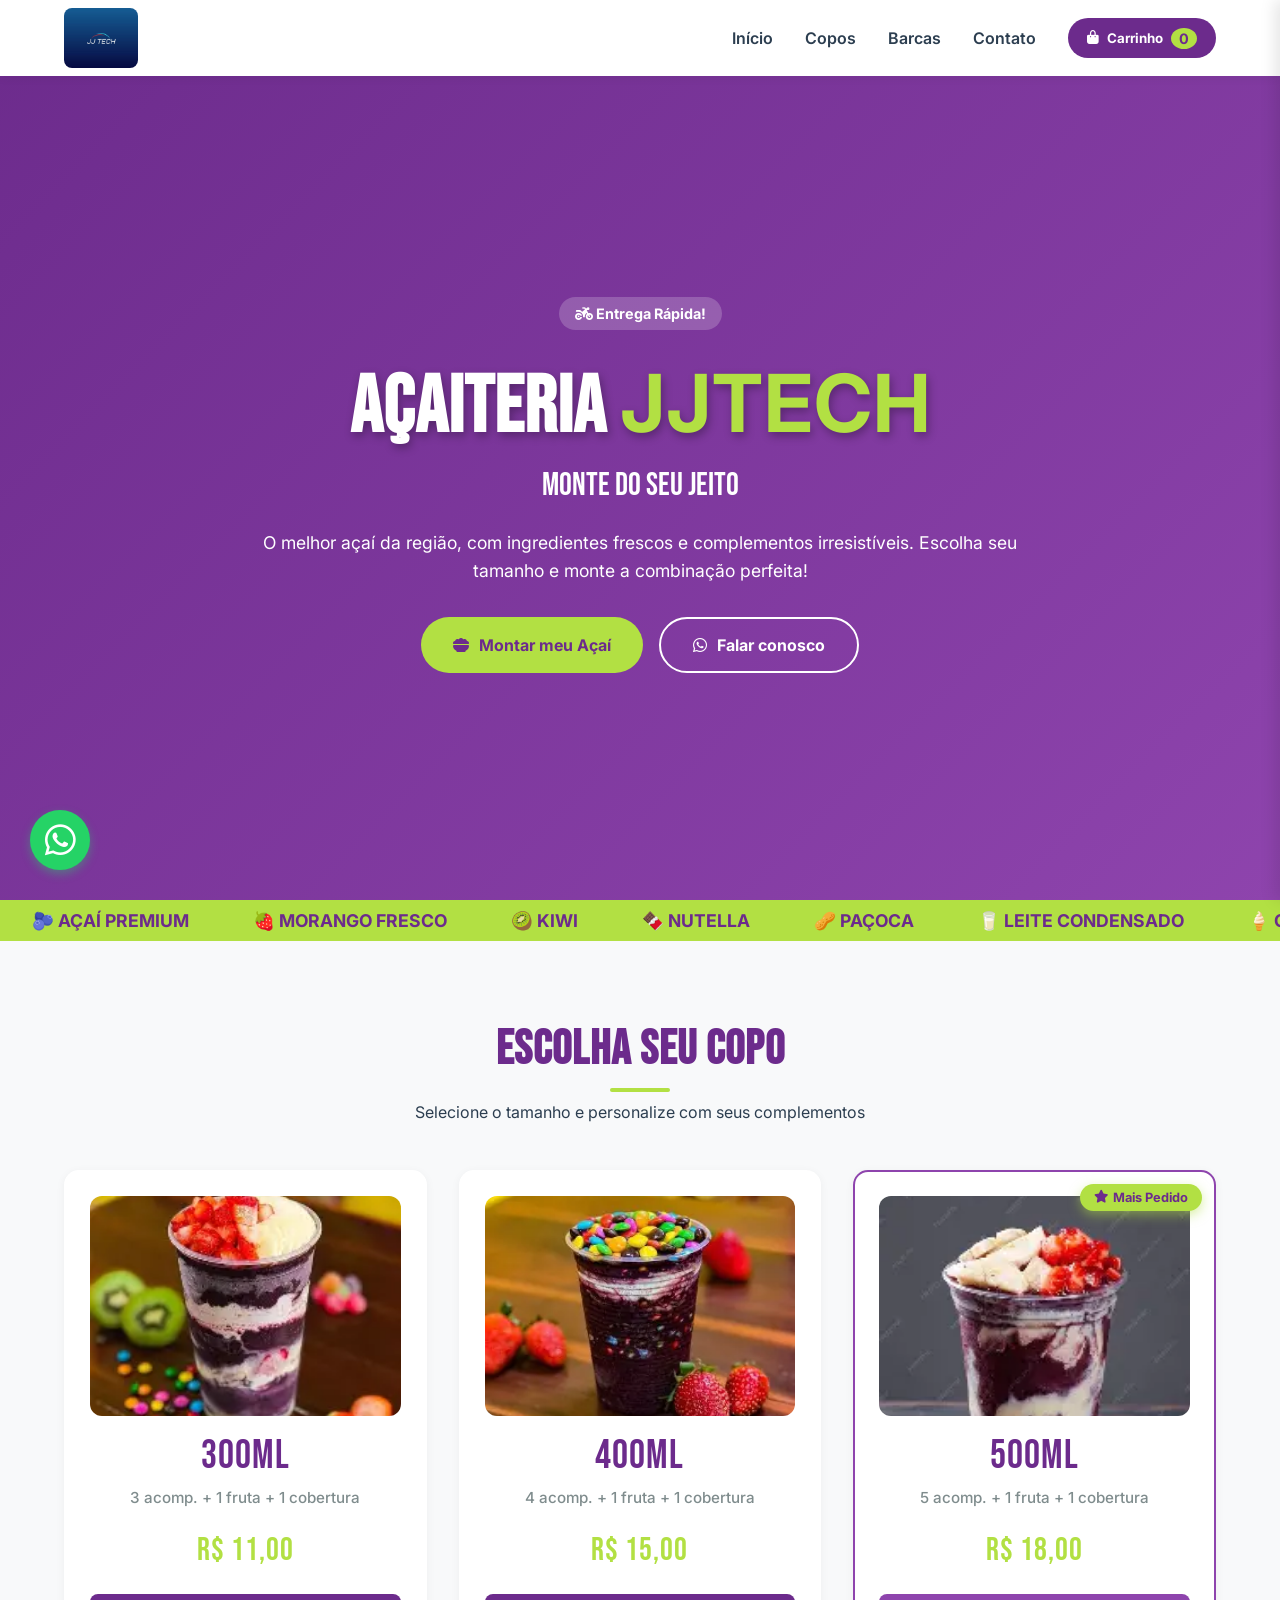
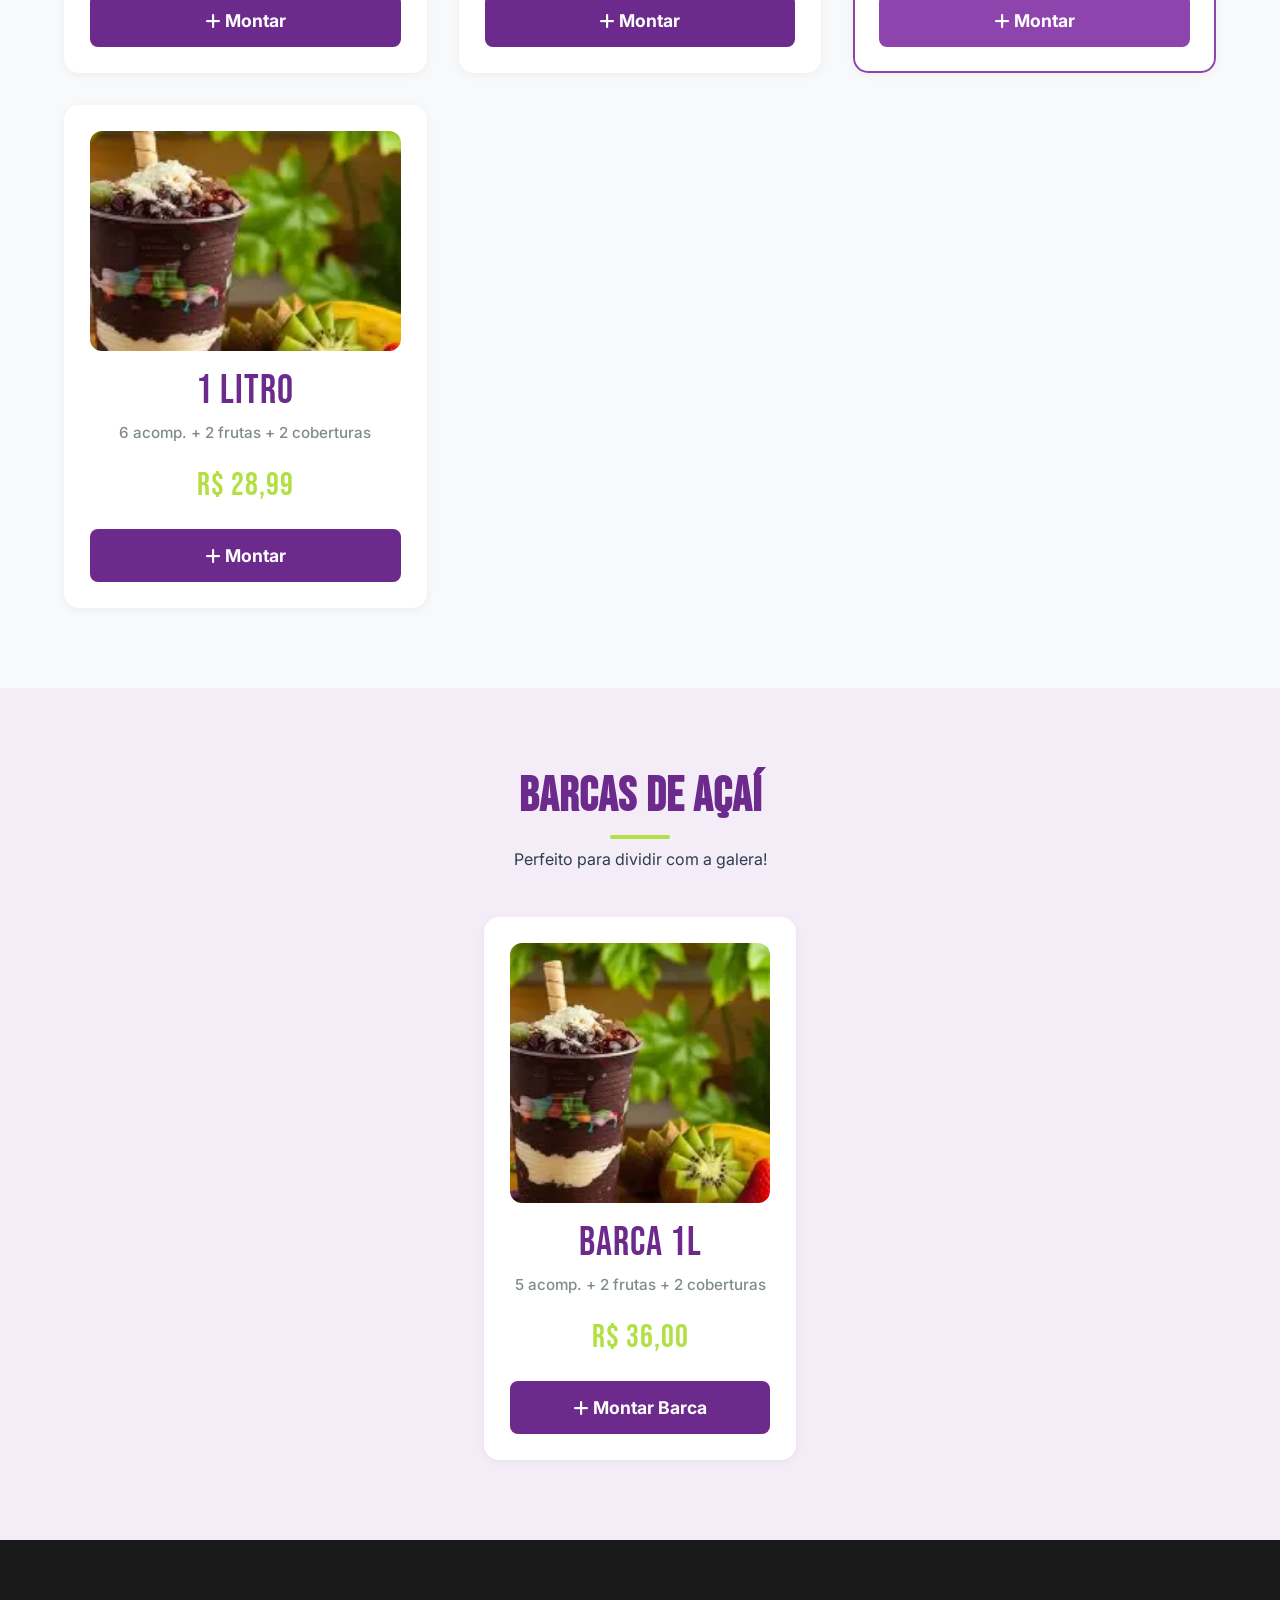
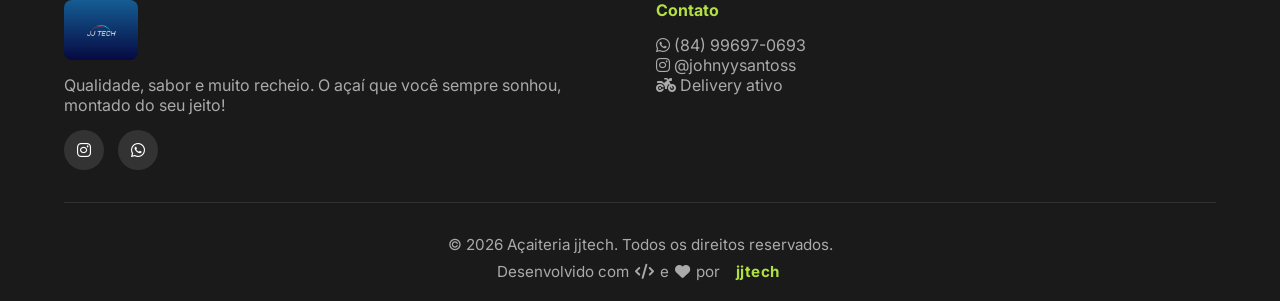
<file: index.html>
<!DOCTYPE html>
<html lang="pt-BR">

    <head>
        <meta charset="UTF-8">
        <meta name="viewport" content="width=device-width, initial-scale=1.0, maximum-scale=5.0, user-scalable=yes">
        <title>Açaiteria jjtech - O Melhor Açaí da Região</title>

        <link rel="icon"
            href="data:image/svg+xml,<svg xmlns=%22http://www.w3.org/2000/svg%22 viewBox=%220 0 100 100%22><text y=%22.9em%22 font-size=%2290%22>🫐</text></svg>">

        <link rel="preconnect" href="https://fonts.googleapis.com">
        <link
            href="https://fonts.googleapis.com/css2?family=Bebas+Neue&family=Inter:wght@300;400;500;600;700;800;900&display=swap"
            rel="stylesheet">
        <link rel="stylesheet" href="https://cdnjs.cloudflare.com/ajax/libs/font-awesome/6.5.1/css/all.min.css">

        <link rel="stylesheet" href="style.css">
    </head>

    <body>

        <nav class="navbar" id="navbar">
            <a href="#" class="logo">
                <img src="img/logo-jjtech.jpeg" alt="jjtech">
            </a>
            <ul class="nav-links" id="navLinks">
                <li><a href="#home">Início</a></li>
                <li><a href="#cardapio">Copos</a></li>
                <li><a href="#barcas">Barcas</a></li>
                <li><a href="#contato">Contato</a></li>
                <li>
                    <button class="cart-nav-btn" onclick="toggleCart()">
                        <i class="fas fa-shopping-bag"></i>
                        <span>Carrinho</span>
                        <span class="cart-badge" id="cartBadge">0</span>
                    </button>
                </li>
            </ul>
            <button class="mobile-menu-btn" onclick="toggleMenu()"><i class="fas fa-bars"></i></button>
        </nav>

        <section class="hero" id="home">
            <div class="hero-content">
                <div class="hero-badge"><i class="fas fa-motorcycle"></i> Entrega Rápida!</div>
                <h1>AÇAITERIA <span>JJTECH</span></h1>
                <div class="hero-subtitle">Monte do seu jeito</div>
                <p>O melhor açaí da região, com ingredientes frescos e complementos irresistíveis. Escolha seu tamanho e
                    monte a combinação perfeita!</p>
                <div class="hero-buttons">
                    <a href="#cardapio" class="btn btn-primary"><i class="fas fa-bowl-food"></i> Montar meu Açaí</a>
                    <a href="https://wa.me/5584996970693" class="btn btn-outline" target="_blank"><i
                            class="fab fa-whatsapp"></i> Falar conosco</a>
                </div>
            </div>
        </section>

        <div class="marquee-container">
            <div class="marquee">
                <span>🫐 AÇAÍ PREMIUM</span><span>🍓 MORANGO FRESCO</span><span>🥝 KIWI</span><span>🍫
                    NUTELLA</span><span>🥜 PAÇOCA</span><span>🥛 LEITE CONDENSADO</span><span>🍦 CREME DE NINHO</span>
                <span>🫐 AÇAÍ PREMIUM</span><span>🍓 MORANGO FRESCO</span><span>🥝 KIWI</span><span>🍫
                    NUTELLA</span><span>🥜 PAÇOCA</span><span>🥛 LEITE CONDENSADO</span><span>🍦 CREME DE NINHO</span>
            </div>
        </div>

        <section class="acai-section" id="cardapio">
            <div class="section-header">
                <h2>ESCOLHA SEU COPO</h2>
                <div class="line"></div>
                <p>Selecione o tamanho e personalize com seus complementos</p>
            </div>

            <div class="acai-grid">
                <div class="acai-card animate-on-scroll" onclick="openAcaiModal('Copo 300ml', 11.00, 3, 1, 1)">
                    <div class="acai-card-image">
                        <img src="img/açai1.webp" alt="Copo de açaí 300ml" loading="lazy">
                    </div>
                    <div class="acai-card-info">
                        <div class="size">300ml</div>
                        <div class="opcoes">3 acomp. + 1 fruta + 1 cobertura</div>
                        <div class="price">R$ 11,00</div>
                        <button class="add-acai"><i class="fas fa-plus"></i> Montar</button>
                    </div>
                </div>
                <div class="acai-card animate-on-scroll" onclick="openAcaiModal('Copo 400ml', 15.00, 4, 1, 1)">
                    <div class="acai-card-image">
                        <img src="img/açai2.webp" alt="Copo de açaí 400ml" loading="lazy">
                    </div>
                    <div class="acai-card-info">
                        <div class="size">400ml</div>
                        <div class="opcoes">4 acomp. + 1 fruta + 1 cobertura</div>
                        <div class="price">R$ 15,00</div>
                        <button class="add-acai"><i class="fas fa-plus"></i> Montar</button>
                    </div>
                </div>
                <div class="acai-card featured animate-on-scroll" onclick="openAcaiModal('Copo 500ml', 18.00, 5, 1, 1)">
                    <div class="featured-badge"><i class="fas fa-star"></i> Mais Pedido</div>
                    <div class="acai-card-image">
                        <img src="img/açai3.webp" alt="Copo de açaí 500ml" loading="lazy">
                    </div>
                    <div class="acai-card-info">
                        <div class="size">500ml</div>
                        <div class="opcoes">5 acomp. + 1 fruta + 1 cobertura</div>
                        <div class="price featured-price">R$ 18,00</div>
                        <button class="add-acai"><i class="fas fa-plus"></i> Montar</button>
                    </div>
                </div>
                <div class="acai-card animate-on-scroll" onclick="openAcaiModal('Copo 1 Litro', 28.99, 6, 2, 2)">
                    <div class="acai-card-image">
                        <img src="img/açai4.webp" alt="Copo de açaí 1 Litro" loading="lazy">
                    </div>
                    <div class="acai-card-info">
                        <div class="size">1 Litro</div>
                        <div class="opcoes">6 acomp. + 2 frutas + 2 coberturas</div>
                        <div class="price">R$ 28,99</div>
                        <button class="add-acai"><i class="fas fa-plus"></i> Montar</button>
                    </div>
                </div>
            </div>
        </section>

        <section class="acai-section" id="barcas" style="background-color: var(--fundo-secundario);">
            <div class="section-header">
                <h2>BARCAS DE AÇAÍ</h2>
                <div class="line"></div>
                <p>Perfeito para dividir com a galera!</p>
            </div>

            <div class="acai-grid">
                <div class="acai-card barca-card animate-on-scroll"
                    onclick="openAcaiModal('Barca 1 Litro', 36.00, 5, 2, 2)">
                    <div class="acai-card-image">
                        <img src="img/açai4.webp" alt="Barca de açaí 1 Litro" loading="lazy">
                    </div>
                    <div class="acai-card-info">
                        <div class="size">Barca 1L</div>
                        <div class="opcoes">5 acomp. + 2 frutas + 2 coberturas</div>
                        <div class="price">R$ 36,00</div>
                        <button class="add-acai"><i class="fas fa-plus"></i> Montar Barca</button>
                    </div>
                </div>
            </div>
        </section>

        <div class="acai-modal-overlay" id="acaiModal">
            <div class="acai-modal-content">
                <div class="modal-header">
                    <h3 id="modalTitle">Montando Copo</h3>
                    <button class="close-modal" onclick="closeAcaiModal()"><i class="fas fa-times"></i></button>
                </div>
                <div class="modal-body" id="modalBody">
                </div>
                <div class="modal-body" id="adicionaisBody"
                    style="padding-top:0; border-top: 2px dashed #eee; margin-top: -10px;">
                </div>
                <div class="modal-footer">
                    <div class="modal-price-total">Total Copo: <span id="modalPrice">R$ 0,00</span></div>
                    <button class="btn btn-primary" onclick="addCustomAcaiToCart()">Adicionar ao Carrinho</button>
                </div>
            </div>
        </div>

        <footer class="contato" id="contato">
            <div class="footer-grid">
                <div class="footer-brand">
                    <a href="#" class="logo">
                        <img src="img/logo-jjtech.jpeg" alt="jjtech">
                    </a>
                    <p>Qualidade, sabor e muito recheio. O açaí que você sempre sonhou, montado do seu jeito!</p>
                    <div class="social-links">
                        <a href="https://instagram.com/johnyysantoss" target="_blank"><i
                                class="fab fa-instagram"></i></a>
                        <a href="https://wa.me/5584996970693" target="_blank"><i class="fab fa-whatsapp"></i></a>
                    </div>
                </div>

                <div class="footer-col">
                    <h4 style="color: var(--verde-destaque); margin-bottom: 15px;">Contato</h4>
                    <div class="contact-info">
                        <p style="color:#aaa;"><i class="fab fa-whatsapp"></i> (84) 99697-0693</p>
                        <p style="color:#aaa;"><i class="fab fa-instagram"></i> @johnyysantoss</p>
                        <p style="color:#aaa;"><i class="fas fa-motorcycle"></i> Delivery ativo</p>
                    </div>
                </div>
            </div>
            <div class="footer-bottom">
                <p>&copy; 2026 Açaiteria jjtech. Todos os direitos reservados.</p>
                <p class="developer-credit">
                    Desenvolvido com <i class="fas fa-code"></i> e <i class="fas fa-heart" width: 60px; height:
                        60px;"></i> por <i style="color: #e74c3c;"></i>

                    <a href="https://wa.me/5584996970693" target="_blank" rel="noopener noreferrer" class="dev-link">
                        jjtech
                    </a>
                </p>
            </div>
        </footer>

        <style>
            .wa-flutuante {
                position: fixed;
                bottom: 30px;
                left: 30px;
                background: #25D366;
                color: white;
                width: 60px;
                height: 60px;
                border-radius: 50%;
                display: flex;
                justify-content: center;
                align-items: center;
                font-size: 2.2rem;
                box-shadow: 0 4px 10px rgba(37, 211, 102, 0.4);
                z-index: 1000;
                text-decoration: none;
                transition: all 0.3s ease;
                animation: pulse-wa 2s infinite;
            }

            .wa-balao {
                position: absolute;
                left: 75px;
                background: white;
                color: #25D366;
                padding: 8px 15px;
                border-radius: 20px;
                font-size: 1rem;
                font-weight: bold;
                white-space: nowrap;
                opacity: 0;
                visibility: hidden;
                transform: translateX(-20px);
                box-shadow: 0 4px 10px rgba(0, 0, 0, 0.1);
                transition: all 0.3s ease;
                pointer-events: none;
            }

            .wa-balao::before {
                content: '';
                position: absolute;
                left: -6px;
                top: 50%;
                transform: translateY(-50%);
                border-top: 6px solid transparent;
                border-bottom: 6px solid transparent;
                border-right: 6px solid white;
            }

            .wa-flutuante:hover {
                transform: scale(1.05);
                animation: none;
            }

            .wa-flutuante:hover .wa-balao {
                opacity: 1;
                visibility: visible;
                transform: translateX(0);
            }

            @keyframes pulse-wa {
                0% {
                    box-shadow: 0 0 0 0 rgba(37, 211, 102, 0.7);
                }

                70% {
                    box-shadow: 0 0 0 15px rgba(37, 211, 102, 0);
                }

                100% {
                    box-shadow: 0 0 0 0 rgba(37, 211, 102, 0);
                }
            }

            @media (max-width: 768px) {
                .wa-flutuante {
                    bottom: 100px;
                }

                .wa-balao {
                    display: none;
                }
            }
        </style>

        <a href="https://wa.me/5584996970693" class="wa-flutuante" target="_blank">
            <i class="fab fa-whatsapp"></i>
            <span class="wa-balao">Faça seu pedido!</span>
        </a>

        <button class="mobile-cart-float" id="mobileCartFloat" onclick="toggleCart()">
            <i class="fas fa-shopping-bag"></i>
            <span class="mobile-cart-badge" id="mobileCartBadge">0</span>
        </button>

        <div class="cart-overlay" id="cartOverlay" onclick="toggleCart()"></div>
        <div class="cart-sidebar" id="cartSidebar">
            <div class="cart-header">
                <h3><i class="fas fa-shopping-bag"></i> SEU PEDIDO</h3>
                <button class="close-cart" onclick="toggleCart()"><i class="fas fa-times"></i></button>
            </div>

            <div class="cart-items" id="cartItems">
                <div class="cart-empty" style="text-align:center; padding: 20px; color:#666;">
                    <i class="fas fa-shopping-basket" style="font-size: 3rem; margin-bottom:10px; color:#ddd;"></i>
                    <p>Seu carrinho está vazio</p>
                </div>
            </div>

            <div class="delivery-section" style="display: none; padding: 20px;">
                <div class="delivery-title" style="margin-bottom: 10px; font-weight: bold;"><i
                        class="fas fa-motorcycle"></i> Como deseja receber?</div>
                <div class="delivery-options">
                    <div class="delivery-option selected" onclick="selectDelivery('delivery', this)">
                        <i class="fas fa-motorcycle"></i>
                        <div class="delivery-info">
                            <strong>Delivery</strong>
                            <span style="font-size: 0.8rem; color:#666;">Receba em casa</span>
                        </div>
                        <div class="delivery-price" id="deliveryPriceDisplay">R$ 5,00</div>
                    </div>
                    <div class="delivery-option" onclick="selectDelivery('pickup', this)">
                        <i class="fas fa-store"></i>
                        <div class="delivery-info">
                            <strong>Retirar no Local</strong>
                            <span style="font-size: 0.8rem; color:#666;">Busque seu pedido</span>
                        </div>
                        <div class="delivery-price free" style="color:var(--verde-destaque);">GRÁTIS</div>
                    </div>
                </div>
            </div>

            <div class="cart-totals"
                style="display: none; padding: 20px; border-top: 1px solid #eee; background: #fafafa;">
                <div class="total-row" style="display: flex; justify-content: space-between; margin-bottom: 10px;">
                    <span>Subtotal</span>
                    <span id="subtotal">R$ 0,00</span>
                </div>
                <div class="total-row" id="deliveryRow"
                    style="display: flex; justify-content: space-between; margin-bottom: 10px;">
                    <span>Taxa de entrega</span>
                    <span id="deliveryFee">R$ 5,00</span>
                </div>
                <div class="total-row final"
                    style="display: flex; justify-content: space-between; font-weight: bold; font-size: 1.2rem; color: var(--roxo-principal); margin-top: 10px; border-top: 2px solid #ddd; padding-top: 10px;">
                    <span>TOTAL</span>
                    <span id="totalPrice">R$ 0,00</span>
                </div>
                <button class="checkout-btn" id="checkoutBtn" onclick="checkout()" disabled>
                    <i class="fab fa-whatsapp"></i> Finalizar Pedido
                </button>
            </div>
        </div>

        <div class="toast" id="toast">
            <i class="fas fa-check-circle"></i>
            <span id="toastMsg">Açaí adicionado!</span>
        </div>

        <script src="script.js"></script>
    </body>

</html>
</file>
<file: style.css>
:root {
    --roxo-principal: #6c2b8c;
    /* Roxo profundo da logo */
    --roxo-destaque: #8E44AD;
    --verde-destaque: #b2e043;
    /* Verde lima da logo */
    --fundo-principal: #F8F9FA;
    --fundo-secundario: #F4ECF7;
    --texto-escuro: #2C3E50;
    --texto-claro: #FFFFFF;
    --sombra: 0 8px 20px rgba(108, 43, 140, 0.2);
    --sombra-leve: 0 2px 10px rgba(0, 0, 0, 0.05);
    --borda-raio: 15px;
    --transicao: all 0.3s ease;
}

* {
    margin: 0;
    padding: 0;
    box-sizing: border-box;
    font-family: 'Inter', sans-serif;
}

html {
    scroll-behavior: smooth;
}

body {
    background-color: var(--fundo-principal);
    color: var(--texto-escuro);
    overflow-x: hidden;
}

h1,
h2,
h3,
.price,
.size {
    font-family: 'Bebas Neue', sans-serif;
    letter-spacing: 1px;
}

/* NAVBAR E LOGO */
.navbar {
    position: fixed;
    top: 0;
    width: 100%;
    background: var(--texto-claro);
    padding: 0.5rem 5%;
    display: flex;
    justify-content: space-between;
    align-items: center;
    box-shadow: var(--sombra-leve);
    z-index: 1000;
}

.logo {
    display: flex;
    align-items: center;
    height: 60px;
    text-decoration: none;
}

.logo img {
    height: 100%;
    width: auto;
    object-fit: contain;
    border-radius: 8px;
}

.nav-links {
    display: flex;
    list-style: none;
    gap: 2rem;
    align-items: center;
}

.nav-links a {
    text-decoration: none;
    color: var(--texto-escuro);
    font-weight: 600;
    transition: var(--transicao);
}

.nav-links a:hover {
    color: var(--roxo-destaque);
}

.cart-nav-btn {
    background: var(--roxo-principal);
    color: var(--texto-claro);
    border: none;
    padding: 0.6rem 1.2rem;
    border-radius: 30px;
    font-weight: bold;
    cursor: pointer;
    display: flex;
    align-items: center;
    gap: 8px;
    transition: var(--transicao);
}

.cart-nav-btn:hover {
    background: var(--verde-destaque);
    color: var(--roxo-principal);
}

.cart-badge {
    background: var(--verde-destaque);
    color: var(--roxo-principal);
    padding: 2px 8px;
    border-radius: 50%;
    font-size: 0.9rem;
}

.mobile-menu-btn {
    display: none;
    background: none;
    border: none;
    font-size: 1.5rem;
    color: var(--roxo-principal);
    cursor: pointer;
}

/* HERO E BOTOES */
.hero {
    min-height: 100vh;
    padding: 120px 5% 50px;
    background: linear-gradient(135deg, var(--roxo-principal) 0%, var(--roxo-destaque) 100%);
    color: var(--texto-claro);
    display: flex;
    align-items: center;
    text-align: center;
    justify-content: center;
}

.hero-content {
    max-width: 800px;
}

.hero-badge {
    background: rgba(255, 255, 255, 0.2);
    display: inline-block;
    padding: 8px 16px;
    border-radius: 20px;
    font-size: 0.9rem;
    font-weight: bold;
    margin-bottom: 1.5rem;
}

.hero h1 {
    font-size: 5rem;
    margin-bottom: 10px;
    text-shadow: 2px 4px 10px rgba(0, 0, 0, 0.3);
}

.hero h1 span {
    color: var(--verde-destaque);
}

.hero-subtitle {
    font-size: 2rem;
    font-family: 'Bebas Neue', sans-serif;
    margin-bottom: 1.5rem;
}

.hero p {
    font-size: 1.1rem;
    line-height: 1.6;
    margin-bottom: 2rem;
    opacity: 0.9;
}

.hero-buttons {
    display: flex;
    gap: 1rem;
    justify-content: center;
}

.btn {
    padding: 1rem 2rem;
    border-radius: 30px;
    text-decoration: none;
    font-weight: bold;
    display: flex;
    align-items: center;
    gap: 10px;
    cursor: pointer;
    border: none;
    transition: var(--transicao);
}

.btn-primary {
    background: var(--verde-destaque);
    color: var(--roxo-principal);
}

.btn-outline {
    background: transparent;
    color: var(--texto-claro);
    border: 2px solid var(--texto-claro);
}

/* MARQUEE */
.marquee-container {
    background: var(--verde-destaque);
    color: var(--roxo-principal);
    padding: 10px 0;
    overflow: hidden;
    white-space: nowrap;
    display: flex;
}

.marquee {
    display: flex;
    animation: scrollText 20s linear infinite;
}

.marquee span {
    font-weight: bold;
    font-size: 1.1rem;
    margin: 0 2rem;
}

@keyframes scrollText {
    0% {
        transform: translateX(0);
    }

    100% {
        transform: translateX(-50%);
    }
}

/* ==========================================================================
   CARDAPIO - IMAGENS DOS PRODUTOS
   ========================================================================== */
.acai-card-image {
    width: 100%;
    height: 220px;
    border-radius: 12px;
    overflow: hidden;
    margin-bottom: 1rem;
    position: relative;
    background: linear-gradient(135deg, #f4ecf7 0%, #ede0f5 100%);
}

.acai-card-image img {
    width: 100%;
    height: 100%;
    object-fit: cover;
    transition: transform 0.5s cubic-bezier(0.175, 0.885, 0.32, 1.275);
}

.acai-card:hover .acai-card-image img {
    transform: scale(1.08);
}

.barca-card .acai-card-image {
    height: 260px;
}

.barca-card {
    max-width: 500px;
    margin: 0 auto;
}

/* --- Badge "Mais Pedido" --- */
.featured-badge {
    position: absolute;
    top: 12px;
    right: 12px;
    background: var(--verde-destaque);
    color: var(--roxo-principal);
    padding: 6px 14px;
    border-radius: 20px;
    font-size: 0.8rem;
    font-weight: 700;
    z-index: 2;
    display: flex;
    align-items: center;
    gap: 5px;
    box-shadow: 0 4px 12px rgba(178, 224, 67, 0.5);
    animation: pulseBadge 2s ease-in-out infinite;
}

@keyframes pulseBadge {
    0%, 100% { transform: scale(1); }
    50% { transform: scale(1.05); }
}

/* ==========================================================================
   CARDAPIO - ESTILOS GERAIS
   ========================================================================== */
.acai-section {
    padding: 80px 5%;
}

.section-header {
    text-align: center;
    margin-bottom: 3rem;
}

.section-header h2 {
    font-size: 3rem;
    color: var(--roxo-principal);
}

.line {
    width: 60px;
    height: 4px;
    background: var(--verde-destaque);
    margin: 10px auto;
    border-radius: 2px;
}

.acai-grid {
    display: grid;
    grid-template-columns: repeat(auto-fit, minmax(280px, 1fr));
    gap: 2rem;
    max-width: 1200px;
    margin: 0 auto;
}

.acai-card {
    background: var(--texto-claro);
    border-radius: var(--borda-raio);
    padding: 1.5rem;
    text-align: center;
    box-shadow: var(--sombra-leve);
    border: 2px solid transparent;
    transition: all 0.4s cubic-bezier(0.175, 0.885, 0.32, 1.275);
    cursor: pointer;
    display: flex;
    flex-direction: column;
    justify-content: space-between;
    position: relative;
    overflow: hidden;
}

.acai-card::before {
    content: '';
    position: absolute;
    top: 0;
    left: 0;
    right: 0;
    height: 4px;
    background: linear-gradient(90deg, var(--roxo-principal), var(--verde-destaque));
    transform: scaleX(0);
    transform-origin: left;
    transition: transform 0.4s ease;
}

.acai-card:hover::before {
    transform: scaleX(1);
}

.acai-card:hover {
    transform: translateY(-12px) scale(1.02);
    box-shadow:
        0 20px 40px rgba(108, 43, 140, 0.2),
        0 8px 16px rgba(0, 0, 0, 0.1);
    border-color: var(--roxo-destaque);
}

.acai-card:active {
    transform: translateY(-6px) scale(1.01);
    transition-duration: 0.1s;
}

.acai-card.featured {
    border-color: var(--roxo-destaque);
    border-width: 2px;
}

.acai-card.featured .add-acai {
    background: var(--roxo-destaque);
}

.acai-card .size {
    font-size: 2.5rem;
    color: var(--roxo-principal);
    margin-bottom: 0.5rem;
}

.acai-card .opcoes {
    color: #7f8c8d;
    font-size: 0.95rem;
    margin-bottom: 1.5rem;
    font-weight: 500;
}

.acai-card .price {
    font-size: 2rem;
    color: var(--verde-destaque);
    margin-bottom: 1.5rem;
}

.add-acai {
    background: var(--roxo-principal);
    color: var(--texto-claro);
    border: none;
    padding: 1rem;
    width: 100%;
    border-radius: 8px;
    font-weight: bold;
    font-size: 1.1rem;
    cursor: pointer;
    transition: var(--transicao);
}

.acai-card:hover .add-acai {
    background: var(--roxo-destaque);
}

/* ==========================================================================
   ANIMAÇÕES DE ENTRADA (SCROLL)
   ========================================================================== */
.animate-on-scroll {
    opacity: 0;
    transform: translateY(40px);
    transition: all 0.6s cubic-bezier(0.175, 0.885, 0.32, 1.275);
}

.animate-on-scroll.visible {
    opacity: 1;
    transform: translateY(0);
}

.animate-on-scroll:nth-child(1) { transition-delay: 0.1s; }
.animate-on-scroll:nth-child(2) { transition-delay: 0.2s; }
.animate-on-scroll:nth-child(3) { transition-delay: 0.3s; }
.animate-on-scroll:nth-child(4) { transition-delay: 0.4s; }

/* Hero animations */
.hero-content > * {
    opacity: 0;
    transform: translateY(30px);
    animation: fadeSlideUp 0.8s ease forwards;
}

.hero-badge { animation-delay: 0.2s; }
.hero h1 { animation-delay: 0.4s; }
.hero-subtitle { animation-delay: 0.6s; }
.hero p { animation-delay: 0.8s; }
.hero-buttons { animation-delay: 1s; }

@keyframes fadeSlideUp {
    to {
        opacity: 1;
        transform: translateY(0);
    }
}

/* Section headers animation */
.section-header {
    opacity: 0;
    transform: translateY(30px);
    transition: all 0.6s ease;
}

.section-header.visible {
    opacity: 1;
    transform: translateY(0);
}

/* ==========================================================================
   MODAL - TRANSIÇÃO MELHORADA
   ========================================================================== */
.acai-modal-overlay {
    position: fixed;
    top: 0;
    left: 0;
    width: 100%;
    height: 100%;
    background: rgba(0, 0, 0, 0);
    display: flex;
    justify-content: center;
    align-items: center;
    z-index: 2000;
    opacity: 0;
    pointer-events: none;
    transition: all 0.4s cubic-bezier(0.4, 0, 0.2, 1);
    backdrop-filter: blur(0px);
}

.acai-modal-overlay.active {
    opacity: 1;
    pointer-events: auto;
    background: rgba(0, 0, 0, 0.6);
    backdrop-filter: blur(8px);
}

.acai-modal-content {
    background: var(--texto-claro);
    width: 100%;
    max-width: 500px;
    max-height: 85vh;
    border-radius: var(--borda-raio);
    display: flex;
    flex-direction: column;
    transform: scale(0.8) translateY(30px);
    opacity: 0;
    transition: all 0.4s cubic-bezier(0.175, 0.885, 0.32, 1.275);
    box-shadow: 0 25px 50px rgba(0, 0, 0, 0.3);
}

.acai-modal-overlay.active .acai-modal-content {
    transform: scale(1) translateY(0);
    opacity: 1;
}

.modal-header {
    padding: 1.5rem;
    display: flex;
    justify-content: space-between;
    align-items: center;
    background: var(--roxo-principal);
    color: var(--texto-claro);
    border-radius: var(--borda-raio) var(--borda-raio) 0 0;
}

.close-modal {
    background: none;
    border: none;
    color: var(--texto-claro);
    font-size: 1.5rem;
    cursor: pointer;
}

.modal-body {
    padding: 1.5rem;
    overflow-y: auto;
    flex: 1;
}

.option-group {
    margin-bottom: 1.5rem;
}

.option-group h4 {
    color: var(--roxo-principal);
    margin-bottom: 1rem;
    display: flex;
    justify-content: space-between;
    border-bottom: 2px solid var(--fundo-secundario);
    padding-bottom: 5px;
}

.option-limit {
    font-size: 0.85rem;
    color: #e74c3c;
    font-weight: 600;
}

.checkbox-label {
    display: flex;
    align-items: center;
    padding: 0.8rem;
    border: 1px solid #eee;
    border-radius: 8px;
    margin-bottom: 0.5rem;
    cursor: pointer;
    background: #fafafa;
    transition: var(--transicao);
}

.checkbox-label:hover {
    border-color: var(--roxo-destaque);
}

.checkbox-label input {
    margin-right: 15px;
    width: 20px;
    height: 20px;
    accent-color: var(--roxo-principal);
}

.checkbox-label input:disabled+span {
    color: #bdc3c7;
    text-decoration: line-through;
}

/* Estilo para os Adicionais Pagos */
.adicional-label {
    border-color: var(--verde-destaque);
    background-color: rgba(178, 224, 67, 0.1);
}

.adicional-label input {
    accent-color: var(--verde-destaque);
}

.adicional-preco {
    margin-left: auto;
    font-weight: bold;
    color: var(--verde-destaque);
}

.modal-footer {
    padding: 1.5rem;
    display: flex;
    justify-content: space-between;
    align-items: center;
    background: var(--fundo-principal);
    border-radius: 0 0 var(--borda-raio) var(--borda-raio);
    border-top: 1px solid #eee;
}

.modal-price-total {
    font-weight: bold;
}

.modal-price-total span {
    color: var(--verde-destaque);
    font-size: 1.5rem;
}

/* CARRINHO LATERAL */
.cart-overlay {
    position: fixed;
    top: 0;
    left: 0;
    width: 100%;
    height: 100%;
    background: rgba(0, 0, 0, 0.5);
    z-index: 1500;
    opacity: 0;
    pointer-events: none;
    transition: var(--transicao);
}

.cart-overlay.active {
    opacity: 1;
    pointer-events: auto;
}

.cart-sidebar {
    position: fixed;
    top: 0;
    right: -400px;
    width: 100%;
    max-width: 400px;
    height: 100vh;
    background: var(--texto-claro);
    z-index: 2000;
    display: flex;
    flex-direction: column;
    box-shadow: -5px 0 15px rgba(0, 0, 0, 0.1);
    transition: right 0.3s ease;
}

.cart-sidebar.active {
    right: 0;
}

.cart-header {
    padding: 1.5rem;
    background: var(--roxo-principal);
    color: var(--texto-claro);
    display: flex;
    justify-content: space-between;
    align-items: center;
}

.close-cart {
    background: none;
    border: none;
    color: var(--texto-claro);
    font-size: 1.5rem;
    cursor: pointer;
}

.cart-items {
    flex: 1;
    padding: 1.5rem;
    overflow-y: auto;
}

.delivery-options {
    display: flex;
    flex-direction: column;
    gap: 10px;
    margin-top: 10px;
}

.delivery-option {
    display: flex;
    align-items: center;
    gap: 15px;
    padding: 15px;
    border: 1px solid #ddd;
    border-radius: 8px;
    cursor: pointer;
    transition: 0.3s;
    background: #fff;
}

.delivery-option.selected {
    border-color: var(--roxo-principal);
    background: var(--fundo-secundario);
    box-shadow: 0 0 0 1px var(--roxo-principal);
}

.delivery-info {
    flex: 1;
    display: flex;
    flex-direction: column;
}

.delivery-price {
    font-weight: bold;
}

.checkout-btn {
    width: 100%;
    background: var(--verde-destaque);
    color: var(--roxo-principal);
    border: none;
    padding: 1.2rem;
    border-radius: 8px;
    font-size: 1.2rem;
    font-weight: bold;
    cursor: pointer;
    display: flex;
    justify-content: center;
    align-items: center;
    gap: 10px;
    margin-top: 10px;
    transition: var(--transicao);
}

/* FOOTER */
.contato {
    background: #1a1a1a;
    color: var(--texto-claro);
    padding: 60px 5% 20px;
}

.footer-grid {
    display: grid;
    grid-template-columns: repeat(auto-fit, minmax(250px, 1fr));
    gap: 2rem;
    margin-bottom: 2rem;
}

.footer-brand p {
    color: #aaa;
    margin: 15px 0;
}

.social-links a {
    display: inline-flex;
    align-items: center;
    justify-content: center;
    width: 40px;
    height: 40px;
    background: #333;
    color: var(--texto-claro);
    border-radius: 50%;
    margin-right: 10px;
    text-decoration: none;
}

/* WHATSAPP, TOAST E CARRINHO MOBILE */
.whatsapp-float {
    position: fixed;
    bottom: 30px;
    left: 30px;
    background: #25D366;
    color: white;
    width: 60px;
    height: 60px;
    border-radius: 50%;
    display: flex;
    justify-content: center;
    align-items: center;
    font-size: 2rem;
    box-shadow: var(--sombra);
    z-index: 1000;
    text-decoration: none;
    transition: var(--transicao);
}

.whatsapp-float:hover {
    transform: scale(1.1);
}

/* ==========================================================================
   ANIMAÇÃO "VOAR ATÉ O CARRINHO"
   ========================================================================== */
.fly-to-cart {
    position: fixed;
    z-index: 9999;
    font-size: 2.5rem;
    pointer-events: none;
    transition: all 0.8s cubic-bezier(0.2, 1, 0.3, 1);
    filter: drop-shadow(0 4px 12px rgba(108, 43, 140, 0.5));
}

/* ==========================================================================
   SKELETON LOADING
   ========================================================================== */
.skeleton {
    background: linear-gradient(90deg, #f0f0f0 25%, #e0e0e0 50%, #f0f0f0 75%);
    background-size: 200% 100%;
    animation: shimmer 1.5s infinite;
    border-radius: 8px;
}

@keyframes shimmer {
    0% { background-position: -200% 0; }
    100% { background-position: 200% 0; }
}

.skeleton-card {
    height: 350px;
    border-radius: var(--borda-raio);
}

.skeleton-image {
    height: 180px;
    margin-bottom: 1rem;
    border-radius: 12px;
}

.skeleton-text {
    height: 20px;
    margin-bottom: 8px;
    width: 80%;
}

.skeleton-text.short {
    width: 50%;
}

.skeleton-btn {
    height: 48px;
    margin-top: 1rem;
}

/* ==========================================================================
   TOAST MELHORADO
   ========================================================================== */
.toast {
    position: fixed;
    bottom: 30px;
    right: -350px;
    background: var(--verde-destaque);
    color: var(--roxo-principal);
    padding: 1rem 2rem;
    border-radius: 12px;
    font-weight: bold;
    box-shadow: 0 10px 30px rgba(178, 224, 67, 0.4);
    z-index: 3000;
    display: flex;
    align-items: center;
    gap: 10px;
    transition: all 0.4s cubic-bezier(0.175, 0.885, 0.32, 1.275);
    border-left: 4px solid var(--roxo-principal);
}

.toast.show {
    right: 30px;
    animation: toastBounce 0.5s ease;
}

@keyframes toastBounce {
    0% { transform: translateX(0); }
    30% { transform: translateX(-10px); }
    60% { transform: translateX(5px); }
    100% { transform: translateX(0); }
}

.mobile-cart-float {
    display: none;
    position: fixed;
    bottom: 100px;
    right: 30px;
    width: 60px;
    height: 60px;
    background-color: var(--roxo-principal);
    color: var(--texto-claro);
    border: none;
    border-radius: 50%;
    font-size: 1.8rem;
    box-shadow: var(--sombra);
    cursor: pointer;
    justify-content: center;
    align-items: center;
    z-index: 1400;
    transition: var(--transicao);
}

.mobile-cart-badge {
    position: absolute;
    top: -5px;
    right: -5px;
    background-color: var(--verde-destaque);
    color: var(--roxo-principal);
    font-size: 0.8rem;
    font-weight: bold;
    padding: 3px 7px;
    border-radius: 50%;
    border: 2px solid var(--roxo-principal);
}

/* RESPONSIVO */
@media (max-width: 768px) {
    .nav-links {
        display: none;
    }

    .mobile-menu-btn {
        display: block;
    }

    .mobile-cart-float {
        display: flex;
    }

    /* Ajuste de tela */
    .whatsapp-float {
        bottom: 30px;
    }

    .hero h1 {
        font-size: 3.5rem;
    }

    .hero-buttons {
        flex-direction: column;
    }

    .acai-card-image {
        height: 170px;
    }

    .barca-card .acai-card-image {
        height: 200px;
    }

    .featured-badge {
        font-size: 0.7rem;
        padding: 4px 10px;
    }

    .acai-modal-overlay {
        align-items: flex-end;
    }

    .acai-modal-content {
        border-radius: 20px 20px 0 0;
        max-height: 90vh;
        transform: translateY(100%);
    }

    .acai-modal-overlay.active .acai-modal-content {
        transform: translateY(0);
    }

    .acai-card {
        padding: 1rem;
    }

    .acai-card .size {
        font-size: 2rem;
    }

    .acai-card .price {
        font-size: 1.6rem;
    }

    /* Toast responsivo */
    .toast.show {
        right: 15px;
        left: 15px;
        bottom: 120px;
    }
}

/* ==========================================================================
   RODAPÉ INFERIOR (CRÉDITOS DO DESENVOLVEDOR)
   ========================================================================== */
.footer-bottom {
    text-align: center;
    padding-top: 2rem;
    margin-top: 2rem;
    border-top: 1px solid rgba(255, 255, 255, 0.1);
    color: #aaaaaa;
    font-size: 0.95rem;
    display: flex;
    flex-direction: column;
    gap: 8px;
}

.developer-credit {
    display: flex;
    align-items: center;
    justify-content: center;
    gap: 6px;
}

.dev-link {
    color: var(--verde-destaque);
    text-decoration: none;
    font-weight: 700;
    letter-spacing: 0.5px;
    position: relative;
    padding: 0 4px;
    transition: var(--transicao);
}

/* Efeito animado no hover do seu nome */
.dev-link::after {
    content: '';
    position: absolute;
    width: 0;
    height: 2px;
    bottom: -2px;
    left: 0;
    background-color: var(--texto-claro);
    transition: width 0.3s ease-in-out;
}

.dev-link:hover {
    color: var(--texto-claro);
}

.dev-link:hover::after {
    width: 100%;
}
</file>
